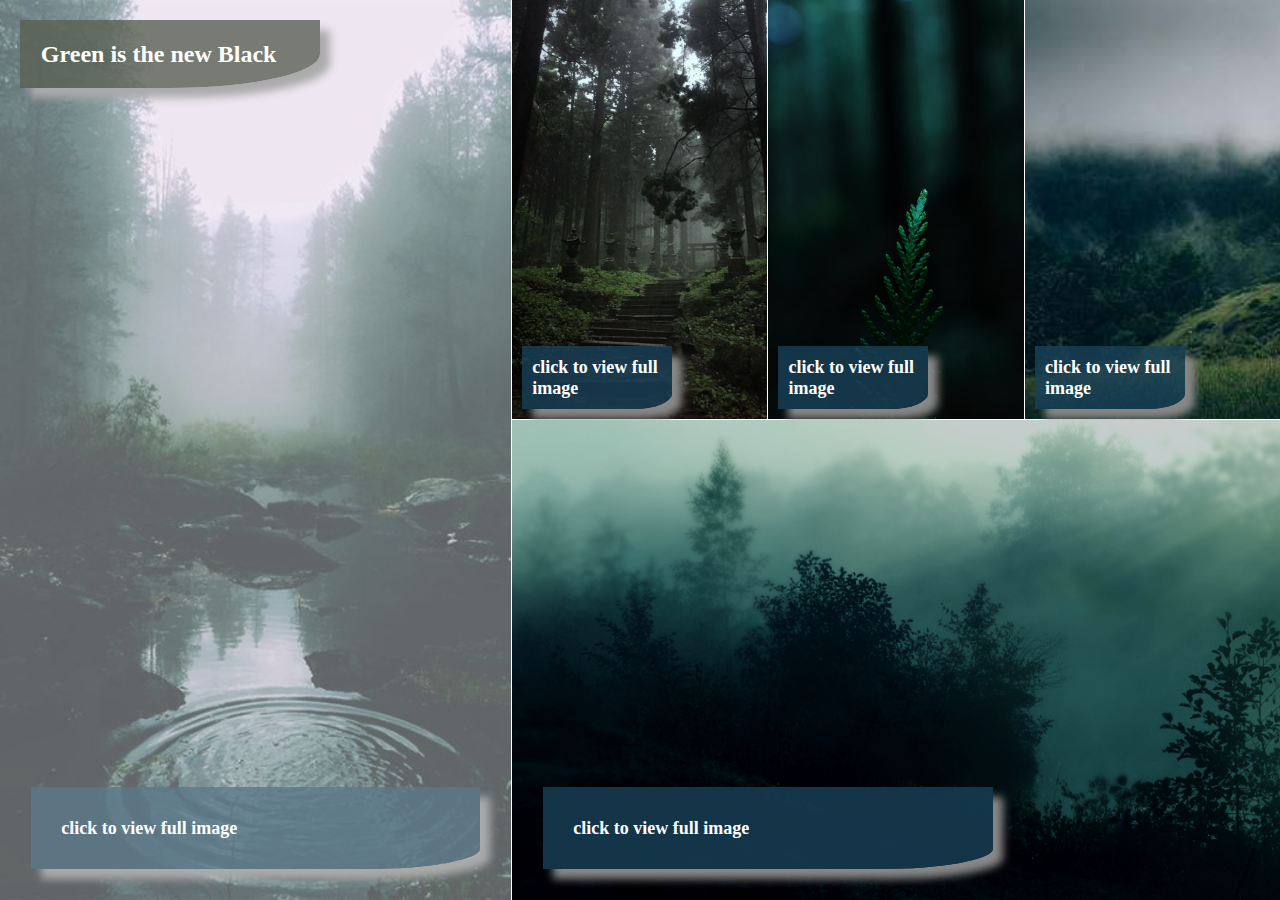
<file: hasin haydar/index.html>
<!DOCTYPE html>
<html>
<body>
	<style type="text/css">
		body{
			margin: 0px;
			padding: 0px;
		}
		main{
			display: grid;
			height: 100vh;
			row-gap: 1px;
			column-gap: 1px;
			grid-template-columns: 2fr 1fr 1fr 1fr ;
		}
		.item{
			background-color: olive;
		}
		.s1{
			grid-row: 1/3;
			background-image: url("./images/1.jpg");
			background-size: cover;
		
		}
		.s2{
			
			background-image: url("./images/2.jpg");
			background-size: cover;
		
		}
		.s3{
			
			background-image: url("./images/3.jpeg");
			background-size: cover;
		
		}
		.s4{
			background-image: url("./images/4.jpg");
			background-size: cover;
		
		}
		.s5{
			grid-column: 2/-1;
			background-image: url("./images/5.png");
			background-size: cover;

		}
		.item{
			display: grid;
			align-items: end;
			grid-template-columns: 2fr 1fr;
		}
		.item:hover{
			/*transform: scale(1.2,1.2);*/
			opacity: .7;
		}
		header{
			color: white;
			align-self: start;
			font-size: x-large;
			font-weight: bold;
			box-shadow: 10px 10px 8px #888888;
			background: rgba(20, 30, 10, 0.8);
			border-radius: 0 0 50% 0;
			padding: 6%;
			margin: 6%;
		}
		.item p{
			color: white;
			font-size: large;
			font-weight: bold;
			box-shadow: 10px 10px 8px #888888;
			background: rgba(25, 65, 89, 0.8);
			border-radius: 0 0 25% 0;
			padding: 6%;
			margin: 6%;
		}

		.s1 p{
			grid-column: 1/-1;
		}

	</style>
<main>
	<section class="s1 item">
		<header>Green is the new Black</header>
		<p>click to view full image</p>
	</section>
	<section class="s2 item"><p>click to view full image</p></section>
	<section class="s3 item"><p>click to view full image</p></section>
	<section class="s4 item"><p>click to view full image</p></section>
	<section class="s5 item"><p>click to view full image</p></section>
</main>

</body>
</html>
</file>
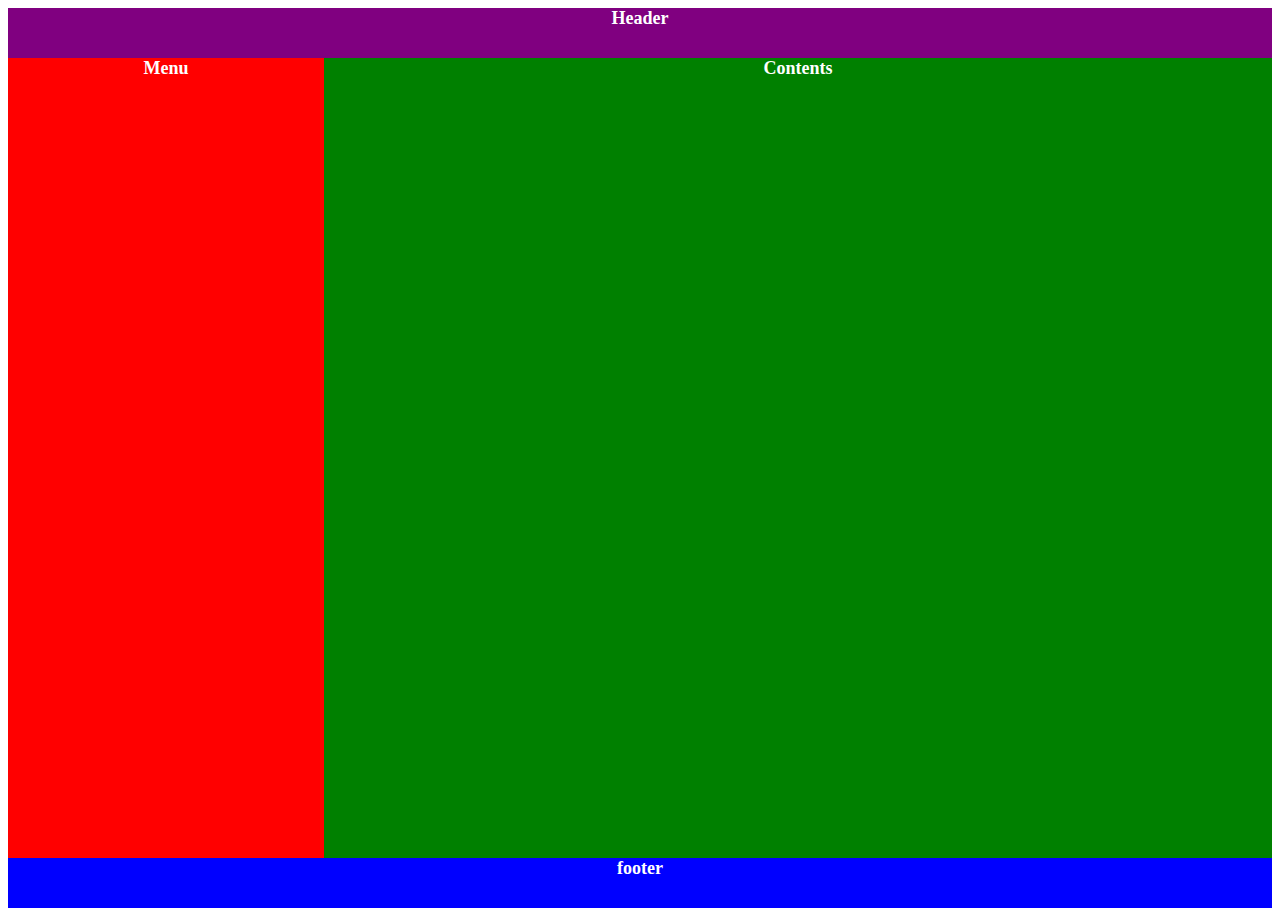
<file: sumit/index.html>
<!Doctype html>
<head>
	<link rel="stylesheet" type="text/css" href="./style.css">
</head>
<style type="text/css">
	.container{
		display: grid;
		grid-template: 50px 1fr 50px/repeat(12, 1fr);
		grid-template-areas: 
		"h h h h h h h h h h h h h"
		"m m m c c c c c c c c c c"
		"f f f f f f f f f f f f f";
		height: 100vh;
	}
	.header{
		/*grid-column: 1/-1;*/
		grid-area: h;
	}
	.menu{
		/*grid-column: 1/3;*/
		grid-area: m;

	}
	.contents{
		/*grid-column: 3/-1;*/
		grid-area: c;
	}
	.footer{
		/*grid-column: 1/-1;*/
		grid-area: f;
	}
</style>
<body>
	<div class="container">
		<div class="header">Header</div>
		<div class="menu">Menu</div>
		<div class="contents">Contents</div>
		<div class="footer">footer</div>
	</div>
</body>
</file>
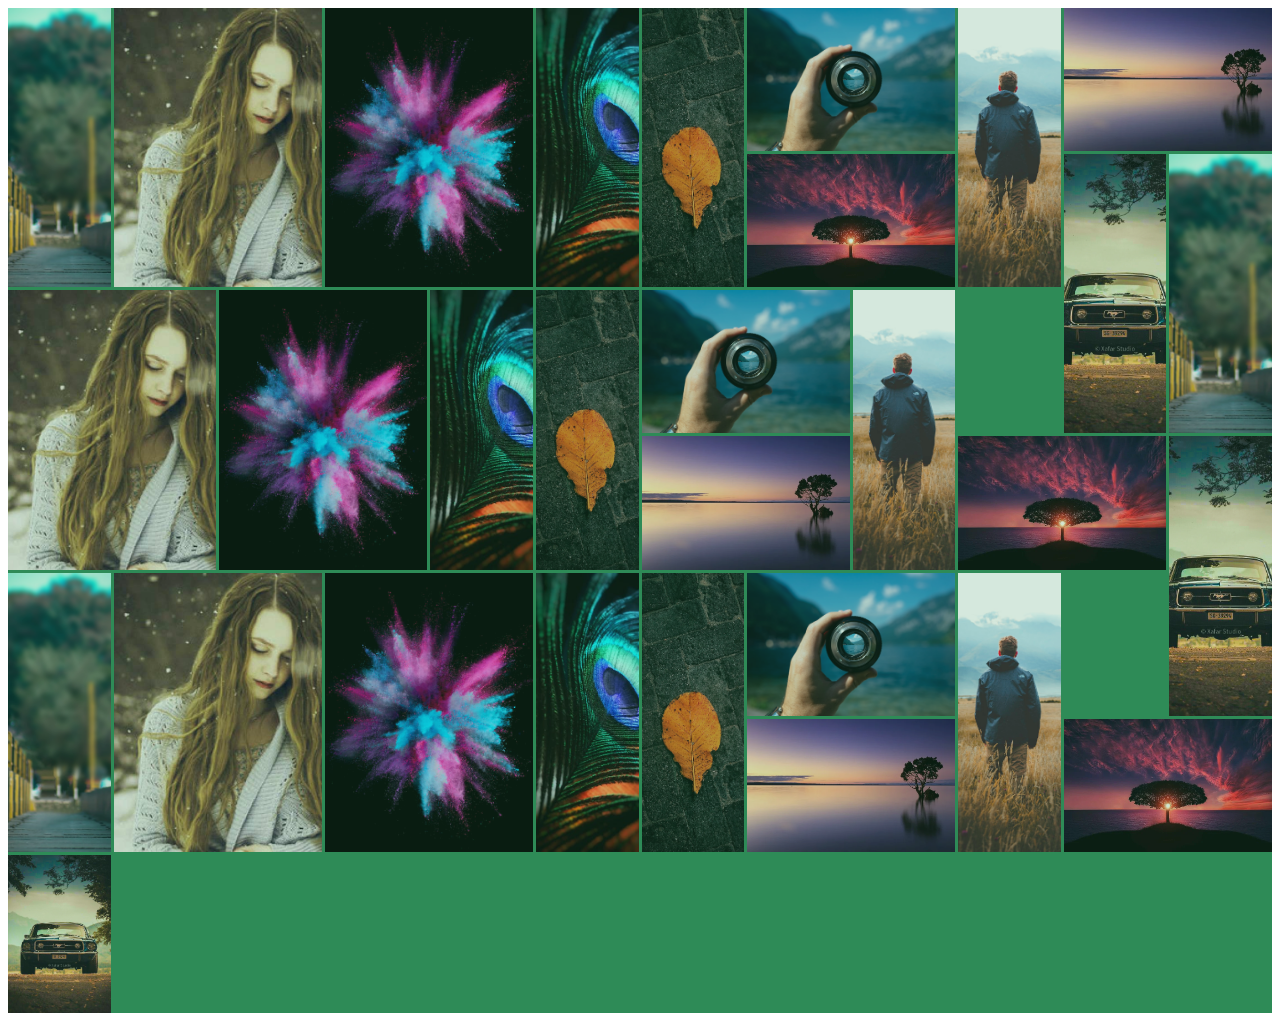
<file: sumit/gallery.html>
<!Doctype html>
<head>
</head>
<style type="text/css">
	.container{
		display: grid;
		grid-template-columns: repeat(auto-fit,minmax(100px,1fr));
		grid-gap: 3px;
		grid-auto-flow: dense;
		background: seagreen;
	}
	.container img{
		width: 100%;
		height: 100%;
		object-fit: cover;
		opacity: .8;
	}
	.horizontal{
		grid-column: auto/span 2;
	}
	.vertical{
		grid-row: auto/ span 2;
	}
	.big{
		grid-column: auto/span 2;
		grid-row: auto/ span 2;
	}
</style>
<body>
	<div class="container">
		<div class="vertical"><img src="./img/1.jpg"></div>
		<div class="big"><img src="./img/2.jpg"></div>
		<div class="big"><img src="./img/3.jpg"></div>
		<div class="vertical"><img src="./img/4.jpeg"></div>
		<div class="vertical"><img src="./img/5.jpeg"></div>
		<div class="horizontal"><img src="./img/6.jpeg"></div>
		<div class="vertical"><img src="./img/7.jpeg"></div>
		<div class="horizontal"><img src="./img/8.webp"></div>
		<div class="horizontal"><img src="./img/9.webp"></div>
		<div class="vertical"><img src="./img/10.jpg"></div>

		<div class="vertical"><img src="./img/1.jpg"></div>
		<div class="big"><img src="./img/2.jpg"></div>
		<div class="big"><img src="./img/3.jpg"></div>
		<div class="vertical"><img src="./img/4.jpeg"></div>
		<div class="vertical"><img src="./img/5.jpeg"></div>
		<div class="horizontal"><img src="./img/6.jpeg"></div>
		<div class="vertical"><img src="./img/7.jpeg"></div>
		<div class="horizontal"><img src="./img/8.webp"></div>
		<div class="horizontal"><img src="./img/9.webp"></div>
		<div class="vertical"><img src="./img/10.jpg"></div>

		<div class="vertical"><img src="./img/1.jpg"></div>
		<div class="big"><img src="./img/2.jpg"></div>
		<div class="big"><img src="./img/3.jpg"></div>
		<div class="vertical"><img src="./img/4.jpeg"></div>
		<div class="vertical"><img src="./img/5.jpeg"></div>
		<div class="horizontal"><img src="./img/6.jpeg"></div>
		<div class="vertical"><img src="./img/7.jpeg"></div>
		<div class="horizontal"><img src="./img/8.webp"></div>
		<div class="horizontal"><img src="./img/9.webp"></div>
		<div class="vertical"><img src="./img/10.jpg"></div>
	</div>
</body>
</file>
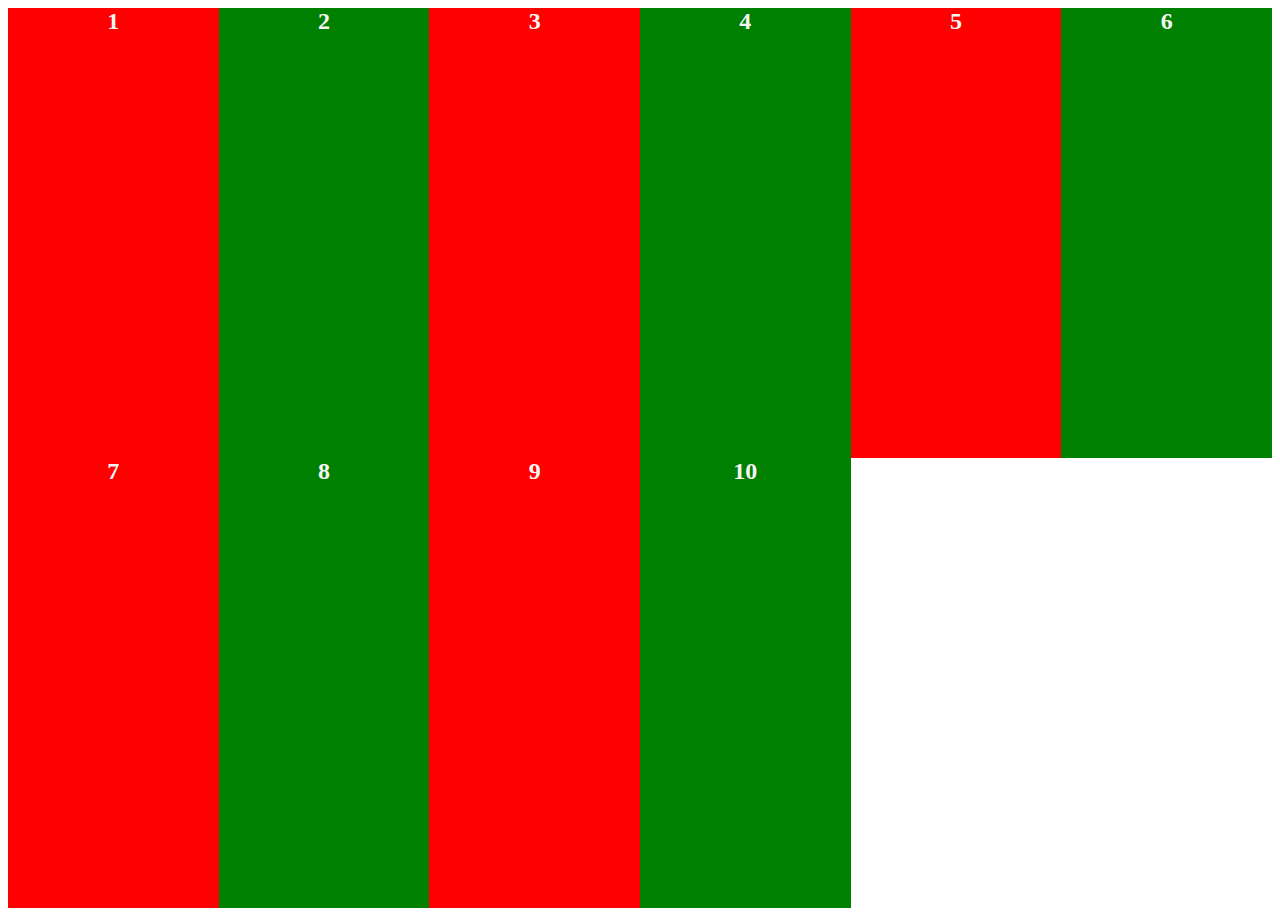
<file: sumit/index2.html>
<!Doctype html>
<head>
	<link rel="stylesheet" type="text/css" href="./style2.css">
</head>
<style type="text/css">
	.container{
		display: grid;
		height: 100vh;
		grid-template-columns: repeat(auto-fit, minmax(200px,1fr));
		grid-template-rows:repeat(2, 1fr) ;
	}
</style>
<body>
	<div class="container">
		<div>1</div>
		<div>2</div>
		<div>3</div>
		<div>4</div>
		<div>5</div>
		<div>6</div>
		<div>7</div>
		<div>8</div>
		<div>9</div>
		<div>10</div>
	</div>
</body>
</file>
<file: sumit/style.css>
.header{
	background: purple;
}
.menu{
	background: red;
}
.contents{
	background: green;
}
.footer{
	background: blue;
}
.container div{
	text-align: center;
	font-size: large;
	color: white;
	font-weight: 600;
}
</file>
<file: sumit/style2.css>
.container div:nth-child(odd){
background: red;
}
.container div:nth-child(even){
background: green;
}
.container div{
	text-align: center;
	color: whitesmoke;
	font-size: x-large;
	font-weight: bolder;
}
</file>
